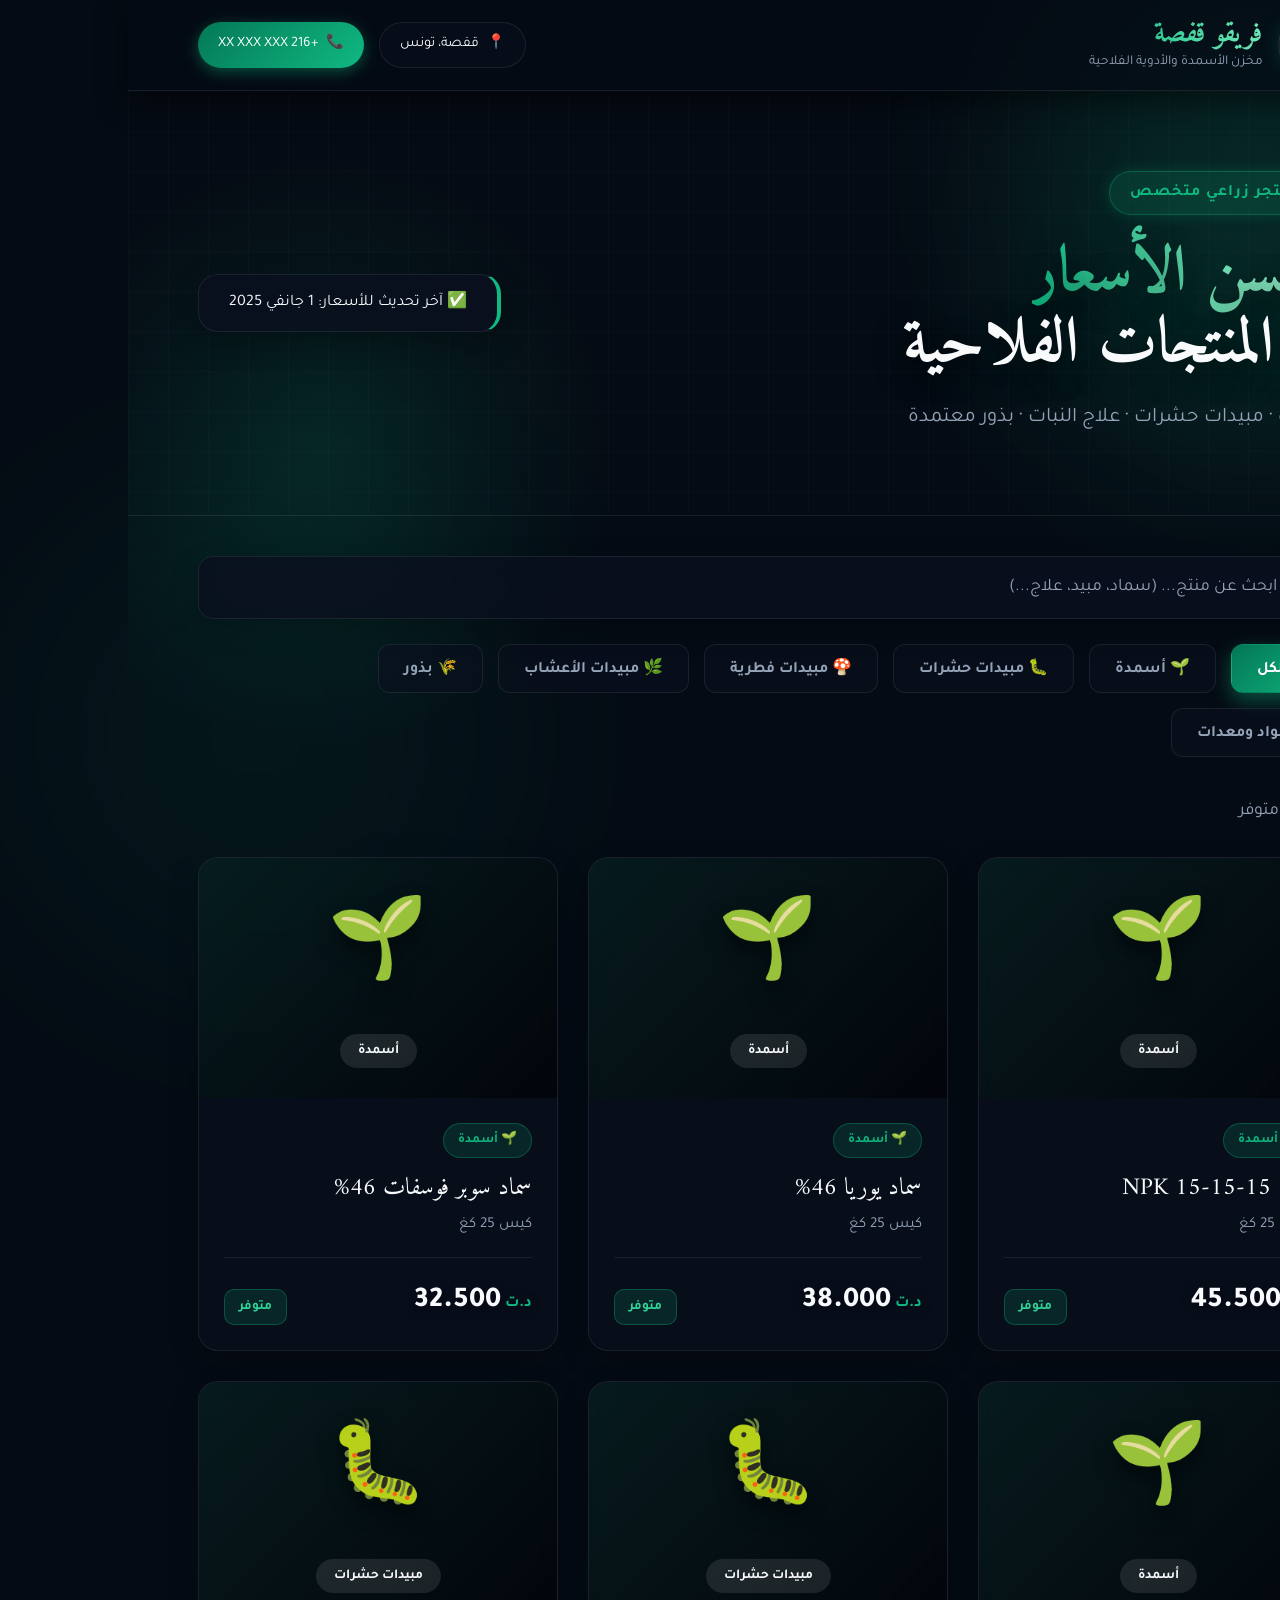
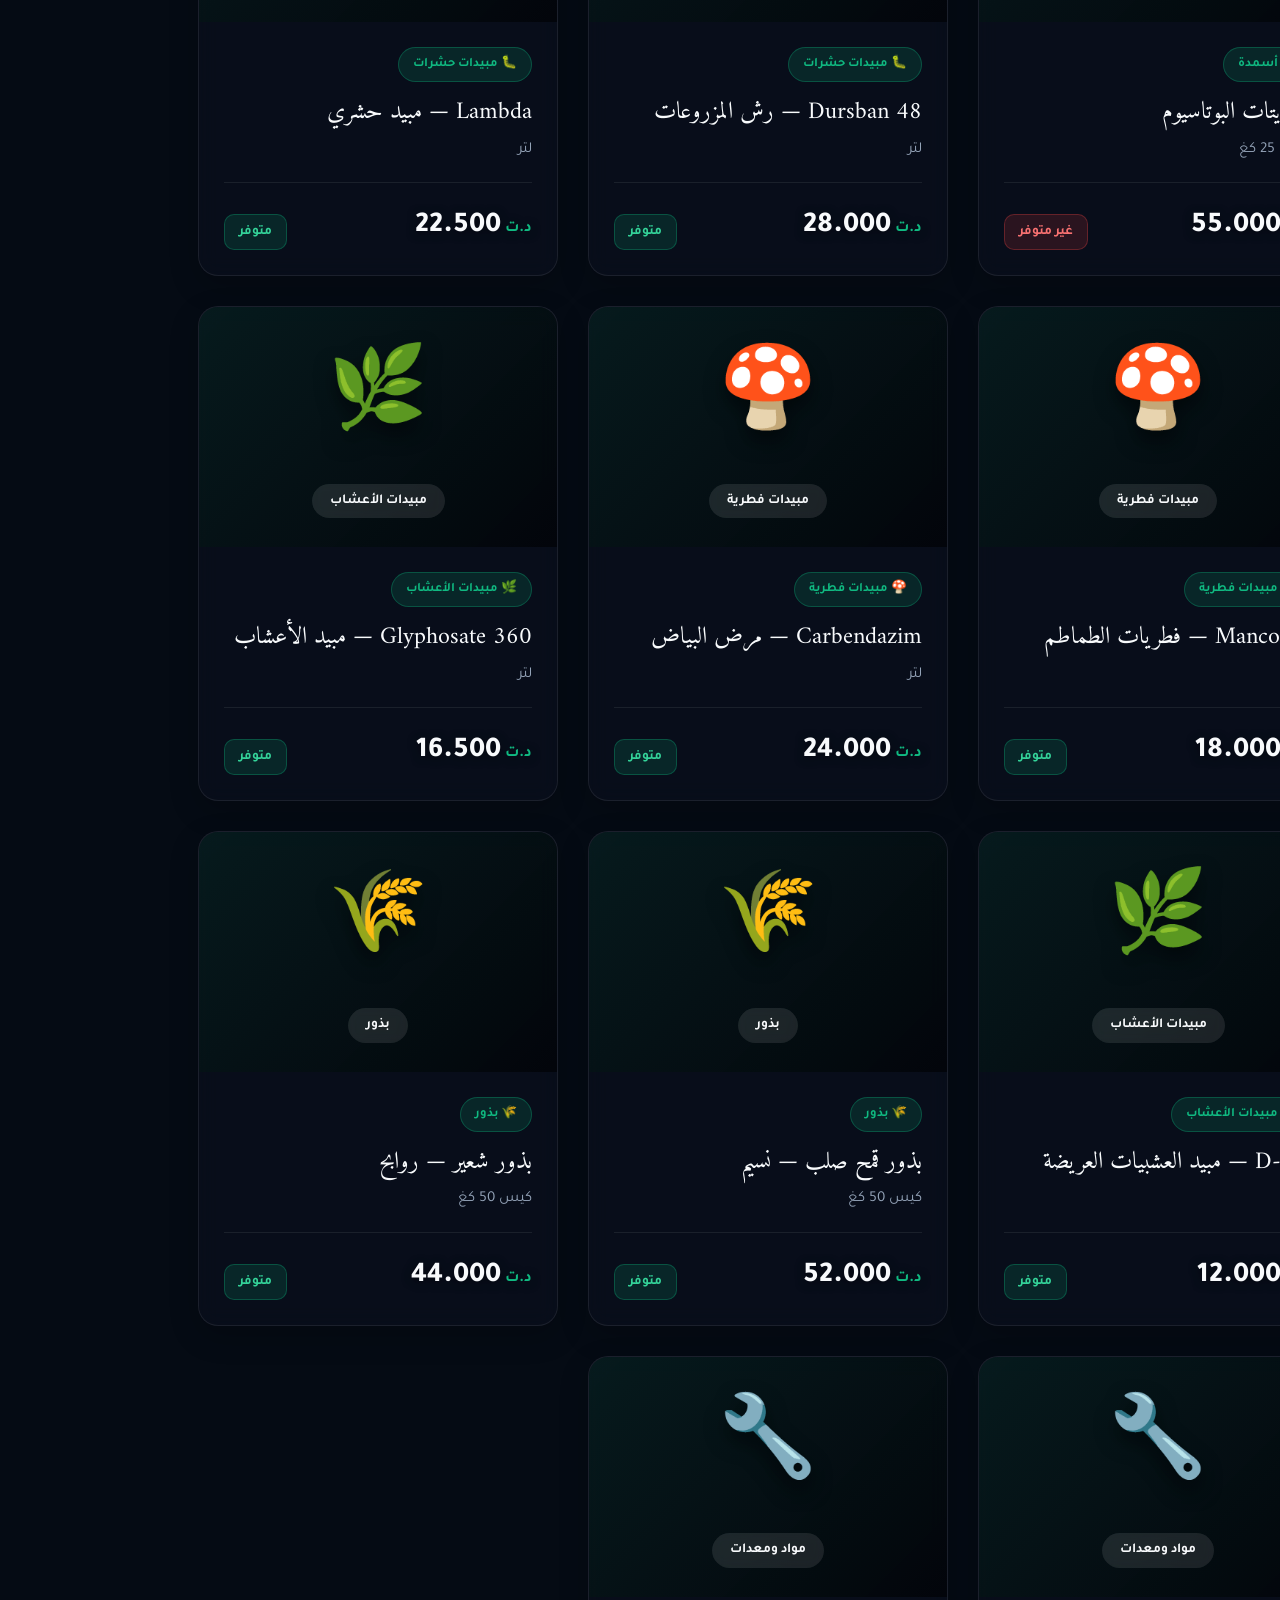
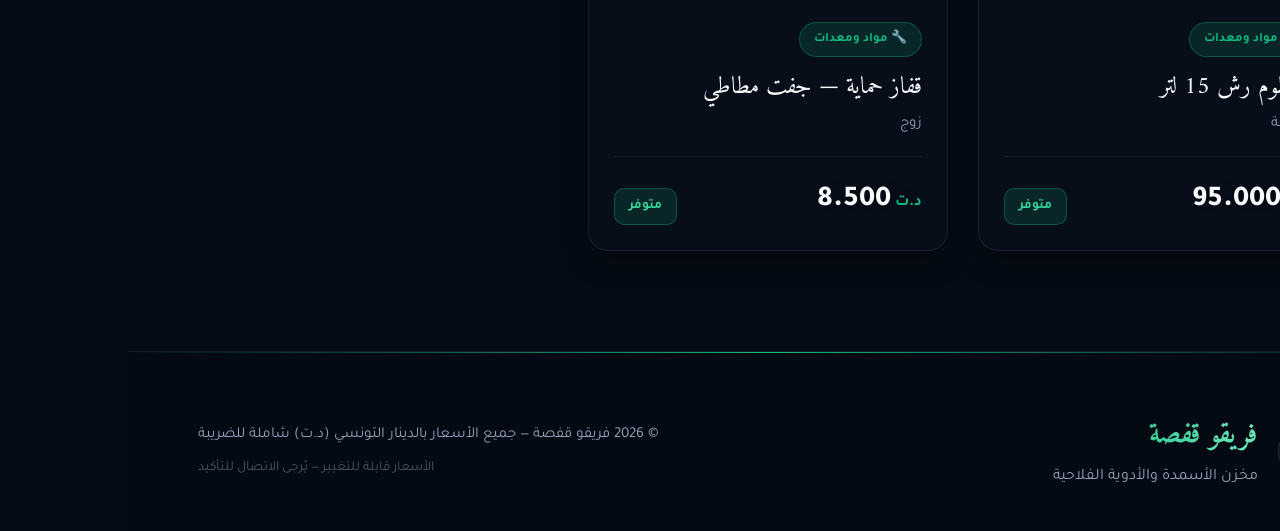
<file: frigogafsa.html>
<!DOCTYPE html>
<html lang="ar" dir="rtl">
<head>
  <meta charset="UTF-8" />
  <meta name="viewport" content="width=device-width, initial-scale=1.0" />
  <title>فريقو قفصة — مخزن الأسمدة والأدوية الفلاحية</title>
  <link rel="preconnect" href="https://fonts.googleapis.com" />
  <link rel="preconnect" href="https://fonts.gstatic.com" crossorigin />
  <link href="https://fonts.googleapis.com/css2?family=Amiri:wght@400;700&family=Tajawal:wght@300;400;500;700;800&display=swap" rel="stylesheet" />
  <style>
/* ===================================================
   FRIGOGAFSA VITRINE — Premium Dark Theme
   =================================================== */
:root {
  --primary: #10b981;
  --primary-glow: rgba(16, 185, 129, 0.4);
  --secondary: #047857;
  --dark-bg: #050b14;
  --glass-bg: rgba(10, 15, 30, 0.6);
  --glass-border: rgba(255, 255, 255, 0.08);
  --text-main: #f8fafc;
  --text-muted: #94a3b8;
  --font-body: 'Tajawal', sans-serif;
  --font-heading: 'Amiri', serif;
}

* { box-sizing: border-box; margin: 0; padding: 0; }

body {
  font-family: var(--font-body);
  background-color: var(--dark-bg);
  background-image: 
    radial-gradient(circle at 15% 50%, rgba(16, 185, 129, 0.15), transparent 25%),
    radial-gradient(circle at 85% 30%, rgba(4, 120, 87, 0.15), transparent 25%);
  background-attachment: fixed;
  color: var(--text-main);
  direction: rtl;
  line-height: 1.65;
  -webkit-font-smoothing: antialiased;
  min-height: 100vh;
  display: flex;
  flex-direction: column;
  overflow-x: hidden;
}

/* Background animated shapes */
body::before, body::after {
  content: '';
  position: absolute;
  width: 40vw;
  height: 40vw;
  border-radius: 50%;
  filter: blur(100px);
  z-index: -1;
  animation: float 12s infinite alternate ease-in-out;
  opacity: 0.5;
}
body::before {
  top: -10%; right: -10%;
  background: rgba(16, 185, 129, 0.2);
}
body::after {
  bottom: -10%; left: -10%;
  background: rgba(4, 120, 87, 0.2);
  animation-delay: -6s;
}

@keyframes float {
  0% { transform: translate(0, 0) scale(1); }
  100% { transform: translate(50px, 50px) scale(1.1); }
}

.container {
  width: 100%;
  max-width: 1600px;
  margin: 0 auto;
  padding: 0 40px;
}

.main {
  flex-grow: 1;
  padding: 40px 0 100px;
}

/* Header */
.header {
  position: sticky;
  top: 0;
  z-index: 100;
  background: rgba(5, 11, 20, 0.7);
  backdrop-filter: blur(20px);
  -webkit-backdrop-filter: blur(20px);
  border-bottom: 1px solid var(--glass-border);
  padding: 15px 0;
  box-shadow: 0 10px 30px rgba(0, 0, 0, 0.5);
}

.header-inner {
  display: flex;
  justify-content: space-between;
  align-items: center;
}

.logo {
  display: flex;
  align-items: center;
  gap: 15px;
}

.logo-badge {
  width: 60px;
  height: 60px;
  border-radius: 50%;
  background: linear-gradient(135deg, rgba(255,255,255,0.1), rgba(255,255,255,0));
  backdrop-filter: blur(10px);
  border: 1px solid var(--glass-border);
  display: flex;
  align-items: center;
  justify-content: center;
  overflow: hidden;
  box-shadow: 0 0 20px rgba(16, 185, 129, 0.2);
  padding: 5px;
}

.logo-img {
  width: 100%;
  height: 100%;
  object-fit: contain;
}

.logo-text {
  display: flex;
  flex-direction: column;
}

.logo-main {
  font-family: var(--font-heading);
  font-size: 1.8rem;
  font-weight: 700;
  background: linear-gradient(to left, #6ee7b7, #10b981);
  -webkit-background-clip: text;
  -webkit-text-fill-color: transparent;
  line-height: 1.2;
}

.logo-sub {
  font-size: 0.85rem;
  color: var(--text-muted);
}

.header-nav {
  display: flex;
  gap: 15px;
}

.contact-chip {
  background: var(--glass-bg);
  border: 1px solid var(--glass-border);
  padding: 10px 20px;
  border-radius: 30px;
  display: flex;
  align-items: center;
  gap: 8px;
  font-size: 0.9rem;
  transition: all 0.3s ease;
  color: var(--text-main);
}
.contact-chip:hover {
  background: rgba(255,255,255,0.1);
  border-color: var(--primary);
  transform: translateY(-2px);
  box-shadow: 0 5px 15px rgba(0,0,0,0.3);
}
.contact-chip.highlight {
  background: linear-gradient(135deg, var(--secondary), var(--primary));
  color: white;
  border: none;
  box-shadow: 0 4px 15px var(--primary-glow);
}
.contact-chip.highlight:hover {
  box-shadow: 0 6px 20px rgba(16, 185, 129, 0.6);
}

/* Hero */
.hero-band {
  padding: 80px 0;
  position: relative;
  overflow: hidden;
  border-bottom: 1px solid var(--glass-border);
}

.hero-bg-deco {
  position: absolute;
  inset: 0;
  background: url('data:image/svg+xml;utf8,<svg width="100%" height="100%" xmlns="http://www.w3.org/2000/svg"><defs><pattern id="grid" width="40" height="40" patternUnits="userSpaceOnUse"><path d="M 40 0 L 0 0 0 40" fill="none" stroke="rgba(255,255,255,0.03)" stroke-width="1"/></pattern></defs><rect width="100%" height="100%" fill="url(%23grid)" /></svg>');
  z-index: -1;
}

.hero-content {
  display: flex;
  justify-content: space-between;
  align-items: center;
  flex-wrap: wrap;
  gap: 30px;
}

.hero-left {
  flex: 1;
  min-width: 300px;
}

.hero-label {
  display: inline-block;
  background: rgba(16, 185, 129, 0.15);
  border: 1px solid rgba(16, 185, 129, 0.3);
  color: var(--primary);
  padding: 8px 20px;
  border-radius: 30px;
  font-weight: 700;
  margin-bottom: 25px;
  letter-spacing: 1px;
  box-shadow: 0 0 15px rgba(16, 185, 129, 0.2);
}

.hero-heading {
  font-family: var(--font-heading);
  font-size: 4.5rem;
  line-height: 1.1;
  margin-bottom: 20px;
  text-shadow: 0 10px 30px rgba(0,0,0,0.5);
}

.hero-accent {
  background: linear-gradient(to left, #a7f3d0, #10b981);
  -webkit-background-clip: text;
  -webkit-text-fill-color: transparent;
}

.hero-sub {
  font-size: 1.3rem;
  color: var(--text-muted);
  max-width: 600px;
}

.hero-right {
  display: flex;
  align-items: center;
  justify-content: flex-end;
}

.last-update {
  display: inline-flex;
  align-items: center;
  background: rgba(10, 15, 30, 0.8);
  border: 1px solid var(--glass-border);
  padding: 15px 30px;
  border-radius: 20px;
  font-size: 1rem;
  backdrop-filter: blur(10px);
  color: var(--text-main);
  box-shadow: 0 10px 30px rgba(0,0,0,0.3);
  border-right: 4px solid var(--primary);
}

/* Controls */
.controls {
  margin-bottom: 40px;
  display: flex;
  flex-direction: column;
  gap: 25px;
}

.search-wrap {
  position: relative;
  width: 100%;
}

.search-input {
  width: 100%;
  padding: 20px 60px 20px 20px;
  background: rgba(10, 15, 30, 0.8);
  border: 1px solid var(--glass-border);
  border-radius: 15px;
  color: var(--text-main);
  font-size: 1.1rem;
  font-family: var(--font-body);
  backdrop-filter: blur(10px);
  transition: all 0.3s ease;
  box-shadow: 0 10px 30px rgba(0,0,0,0.2);
}

.search-input:focus {
  outline: none;
  border-color: var(--primary);
  box-shadow: 0 0 25px var(--primary-glow), 0 10px 30px rgba(0,0,0,0.4);
  background: rgba(10, 15, 30, 0.95);
}

.search-input::placeholder {
  color: var(--text-muted);
}

.search-icon {
  position: absolute;
  right: 20px;
  top: 50%;
  transform: translateY(-50%);
  font-size: 1.4rem;
  color: var(--text-muted);
}

.search-clear {
  position: absolute;
  left: 20px;
  top: 50%;
  transform: translateY(-50%);
  background: rgba(255,255,255,0.1);
  border: none;
  color: white;
  width: 35px;
  height: 35px;
  border-radius: 50%;
  cursor: pointer;
  display: none;
  align-items: center;
  justify-content: center;
  transition: 0.3s;
}
.search-clear.visible { display: flex; }
.search-clear:hover { background: rgba(239, 68, 68, 0.8); }

.filters {
  display: flex;
  gap: 15px;
  flex-wrap: wrap;
}

.filter-btn {
  background: var(--glass-bg);
  border: 1px solid var(--glass-border);
  color: var(--text-muted);
  padding: 12px 25px;
  border-radius: 12px;
  font-family: var(--font-body);
  font-size: 1rem;
  font-weight: 600;
  cursor: pointer;
  transition: all 0.3s ease;
}

.filter-btn:hover {
  background: rgba(255,255,255,0.1);
  color: var(--text-main);
  transform: translateY(-3px);
  box-shadow: 0 5px 15px rgba(0,0,0,0.3);
}

.filter-btn.active {
  background: linear-gradient(135deg, var(--secondary), var(--primary));
  border-color: transparent;
  color: #fff;
  box-shadow: 0 8px 20px var(--primary-glow);
}

.stats-bar {
  margin-bottom: 30px;
  color: var(--text-muted);
  font-size: 1.1rem;
}

/* Grid */
.products-grid {
  display: grid;
  grid-template-columns: repeat(auto-fill, minmax(320px, 1fr));
  gap: 30px;
}

/* Product Card */
.product-card {
  background: var(--glass-bg);
  border: 1px solid var(--glass-border);
  border-radius: 20px;
  overflow: hidden;
  backdrop-filter: blur(10px);
  -webkit-backdrop-filter: blur(10px);
  transition: all 0.4s cubic-bezier(0.175, 0.885, 0.32, 1.275);
  cursor: pointer;
  display: flex;
  flex-direction: column;
  box-shadow: 0 10px 30px rgba(0,0,0,0.2);
  position: relative;
}

.product-card::before {
  content: '';
  position: absolute;
  top: 0; left: 0; right: 0; bottom: 0;
  border-radius: 20px;
  background: linear-gradient(135deg, rgba(255,255,255,0.1), transparent);
  opacity: 0;
  transition: 0.4s;
  pointer-events: none;
  z-index: 1;
}

.product-card:hover {
  transform: translateY(-12px);
  border-color: var(--primary);
  box-shadow: 0 20px 40px rgba(0, 0, 0, 0.6), 0 0 20px var(--primary-glow);
}

.product-card:hover::before {
  opacity: 1;
}

.card-image, .card-image-placeholder {
  height: 240px;
  width: 100%;
  display: flex;
  align-items: center;
  justify-content: center;
  background: rgba(0,0,0,0.3);
  position: relative;
  overflow: hidden;
}

.card-image img {
  width: 100%;
  height: 100%;
  object-fit: cover;
  transition: transform 0.6s ease;
}

.product-card:hover .card-image img {
  transform: scale(1.1);
}

.card-image-placeholder {
  flex-direction: column;
  gap: 15px;
  background: linear-gradient(135deg, rgba(16, 185, 129, 0.1), rgba(0,0,0,0.4));
}
.card-image-placeholder .emoji { font-size: 5rem; text-shadow: 0 10px 20px rgba(0,0,0,0.5); }
.card-image-placeholder .emoji-label {
  background: rgba(255,255,255,0.1);
  padding: 6px 18px;
  border-radius: 20px;
  font-size: 0.85rem;
  font-weight: 600;
  backdrop-filter: blur(5px);
}

.card-body {
  padding: 25px;
  flex-grow: 1;
  display: flex;
  flex-direction: column;
  position: relative;
  z-index: 2;
}

.card-category {
  font-size: 0.8rem;
  font-weight: 700;
  background: rgba(16, 185, 129, 0.15);
  border: 1px solid rgba(16, 185, 129, 0.3);
  color: var(--primary);
  padding: 6px 14px;
  border-radius: 20px;
  align-self: flex-start;
  margin-bottom: 15px;
}

.card-name {
  font-family: var(--font-heading);
  font-size: 1.5rem;
  margin-bottom: 8px;
  line-height: 1.3;
  color: var(--text-main);
}

.card-unit {
  color: var(--text-muted);
  font-size: 0.95rem;
  margin-bottom: 20px;
}

.card-footer {
  margin-top: auto;
  display: flex;
  justify-content: space-between;
  align-items: flex-end;
  padding-top: 20px;
  border-top: 1px solid var(--glass-border);
}

.card-price {
  font-size: 1.8rem;
  font-weight: 800;
  color: var(--text-main);
  direction: ltr;
  text-shadow: 0 2px 10px rgba(0,0,0,0.5);
}

.card-price .currency {
  font-size: 1rem;
  color: var(--primary);
  font-weight: 600;
}

.card-stock {
  font-size: 0.85rem;
  padding: 6px 14px;
  border-radius: 10px;
  font-weight: 700;
}
.stock-ok { background: rgba(16, 185, 129, 0.15); color: #34d399; border: 1px solid rgba(16, 185, 129, 0.3); }
.stock-low { background: rgba(245, 158, 11, 0.15); color: #fbbf24; border: 1px solid rgba(245, 158, 11, 0.3); }
.stock-out { background: rgba(239, 68, 68, 0.15); color: #f87171; border: 1px solid rgba(239, 68, 68, 0.3); }

/* Modal */
.modal-overlay {
  position: fixed;
  inset: 0;
  background: rgba(0,0,0,0.85);
  backdrop-filter: blur(15px);
  -webkit-backdrop-filter: blur(15px);
  z-index: 1000;
  display: flex;
  align-items: center;
  justify-content: center;
  padding: 20px;
  opacity: 1;
  transition: opacity 0.3s ease;
}
.modal-overlay.hidden { 
  opacity: 0;
  pointer-events: none;
}

.modal {
  background: var(--dark-bg);
  border: 1px solid var(--glass-border);
  border-radius: 25px;
  width: 100%;
  max-width: 650px;
  max-height: 90vh;
  overflow-y: auto;
  position: relative;
  box-shadow: 0 25px 60px rgba(0,0,0,0.8);
  transform: translateY(0) scale(1);
  transition: all 0.4s cubic-bezier(0.175, 0.885, 0.32, 1.275);
}

.modal-overlay.hidden .modal {
  transform: translateY(50px) scale(0.95);
}

.modal-close {
  position: absolute;
  top: 20px;
  left: 20px;
  background: rgba(10, 15, 30, 0.8);
  border: 1px solid var(--glass-border);
  width: 45px;
  height: 45px;
  border-radius: 50%;
  color: white;
  font-size: 1.2rem;
  cursor: pointer;
  z-index: 10;
  transition: all 0.3s ease;
  display: flex;
  align-items: center;
  justify-content: center;
  backdrop-filter: blur(5px);
}
.modal-close:hover {
  background: rgba(239, 68, 68, 0.9);
  border-color: rgba(239, 68, 68, 0.9);
  transform: rotate(90deg);
}

.modal-image {
  width: 100%;
  height: 350px;
  background: rgba(0,0,0,0.4);
}

.modal-content {
  padding: 40px;
}

.modal-cat {
  display: inline-block;
  background: rgba(16, 185, 129, 0.15);
  border: 1px solid rgba(16, 185, 129, 0.3);
  color: var(--primary);
  padding: 8px 18px;
  border-radius: 20px;
  font-size: 0.9rem;
  font-weight: 700;
  margin-bottom: 20px;
}

.modal-name {
  font-family: var(--font-heading);
  font-size: 2.5rem;
  margin-bottom: 15px;
  line-height: 1.2;
  color: var(--text-main);
}

.modal-description {
  color: var(--text-muted);
  line-height: 1.8;
  margin-bottom: 35px;
  font-size: 1.1rem;
}

.modal-price-row {
  background: linear-gradient(135deg, rgba(16, 185, 129, 0.1), rgba(4, 120, 87, 0.1));
  border: 1px solid rgba(16, 185, 129, 0.3);
  padding: 30px;
  border-radius: 20px;
  display: flex;
  justify-content: space-between;
  align-items: center;
  margin-bottom: 35px;
  box-shadow: inset 0 0 20px rgba(0,0,0,0.2);
}
.modal-price-label { color: var(--text-muted); font-size: 1.1rem; }
.modal-price-value {
  font-size: 3rem;
  font-weight: 800;
  color: var(--text-main);
  direction: ltr;
  text-shadow: 0 4px 15px rgba(16, 185, 129, 0.3);
}
.modal-price-value .currency {
  font-size: 1.2rem;
  color: var(--primary);
}

.modal-details {
  display: grid;
  grid-template-columns: 1fr 1fr;
  gap: 20px;
}
.detail-item {
  background: rgba(255,255,255,0.03);
  border: 1px solid var(--glass-border);
  padding: 20px;
  border-radius: 15px;
}
.detail-label {
  font-size: 0.85rem;
  color: var(--text-muted);
  margin-bottom: 8px;
  text-transform: uppercase;
  letter-spacing: 1px;
}
.detail-value { font-size: 1.15rem; font-weight: 600; }

/* Empty State */
.empty-state {
  text-align: center;
  padding: 100px 20px;
  background: var(--glass-bg);
  border: 1px solid var(--glass-border);
  border-radius: 20px;
  margin-top: 20px;
}
.empty-icon { font-size: 6rem; margin-bottom: 25px; opacity: 0.4; filter: grayscale(1); }
.empty-state h3 { font-size: 2rem; margin-bottom: 15px; font-family: var(--font-heading); }
.empty-state p { color: var(--text-muted); font-size: 1.1rem; }

/* Footer */
.footer {
  margin-top: auto;
  background: rgba(5, 11, 20, 0.9);
  border-top: 1px solid var(--glass-border);
  padding: 60px 0 40px;
  position: relative;
  overflow: hidden;
}

.footer::before {
  content: '';
  position: absolute;
  top: 0; left: 0; right: 0; height: 1px;
  background: linear-gradient(90deg, transparent, var(--primary), transparent);
}

.footer-inner {
  display: flex;
  justify-content: space-between;
  align-items: center;
  flex-wrap: wrap;
  gap: 40px;
}

.footer-brand {
  display: flex;
  align-items: center;
  gap: 20px;
}

.footer-logo {
  width: 60px;
  height: 60px;
  object-fit: contain;
  background: rgba(255,255,255,0.05);
  padding: 10px;
  border-radius: 50%;
  border: 1px solid var(--glass-border);
}

.footer-name { 
  font-family: var(--font-heading); 
  font-size: 1.8rem; 
  background: linear-gradient(to left, #6ee7b7, #10b981);
  -webkit-background-clip: text;
  -webkit-text-fill-color: transparent;
  font-weight: 700;
}
.footer-tagline { color: var(--text-muted); font-size: 1rem; margin-top: 5px; }

.footer-info { 
  text-align: left; 
  color: var(--text-muted); 
  font-size: 0.95rem; 
  line-height: 1.6;
}
.footer-note {
  color: rgba(255,255,255,0.3);
  font-size: 0.85rem;
  margin-top: 10px;
}

/* Skeleton */
.skeleton {
  background: linear-gradient(90deg, rgba(255,255,255,0.02) 25%, rgba(255,255,255,0.08) 50%, rgba(255,255,255,0.02) 75%);
  background-size: 200% 100%;
  animation: shimmer 2s infinite linear;
  height: 420px;
  border-color: transparent;
}
@keyframes shimmer {
  0% { background-position: 200% 0; }
  100% { background-position: -200% 0; }
}

.hidden { display: none !important; }

/* Responsive */
@media (max-width: 1400px) {
  .container { max-width: 1200px; padding: 0 30px; }
  .hero-heading { font-size: 4rem; }
  .products-grid { grid-template-columns: repeat(auto-fill, minmax(280px, 1fr)); }
}

@media (max-width: 1024px) {
  .hero-heading { font-size: 3.2rem; }
  .hero-content { flex-direction: column; text-align: center; }
  .hero-right { justify-content: center; width: 100%; }
  .search-wrap { max-width: 100%; }
}

@media (max-width: 768px) {
  .header-nav { display: none; }
  .container { padding: 0 20px; }
  .hero-band { padding: 50px 0; }
  .hero-heading { font-size: 2.5rem; }
  .hero-sub { font-size: 1.1rem; }
  .controls { margin-bottom: 30px; }
  .search-input { padding: 15px 50px 15px 15px; font-size: 1rem; }
  .products-grid { grid-template-columns: repeat(auto-fill, minmax(240px, 1fr)); gap: 20px; }
  .modal-details { grid-template-columns: 1fr; }
  .footer-inner { flex-direction: column; text-align: center; gap: 25px; }
  .footer-info { text-align: center; }
  .modal-content { padding: 30px 20px; }
  .modal-price-row { padding: 20px; flex-direction: column; gap: 15px; text-align: center; }
  .modal-name { font-size: 1.8rem; }
  .modal-price-value { font-size: 2.2rem; }
}

@media (max-width: 480px) {
  .hero-heading { font-size: 2rem; }
  .logo-main { font-size: 1.5rem; }
  .logo-badge { width: 50px; height: 50px; }
  .logo-img { width: 40px; height: 40px; }
  .products-grid { grid-template-columns: 1fr; }
  .card-image, .card-image-placeholder { height: 200px; }
  .modal-image { height: 250px; }
  .filter-btn { padding: 10px 20px; font-size: 0.9rem; }
}

  </style>
</head>
<body>

  <header class="header">
    <div class="container">
      <div class="header-inner">
        <div class="logo">
          <div class="logo-badge">
            <img src="[data-uri]" alt="شعار فريقو قفصة" class="logo-img" />
          </div>
          <div class="logo-text">
            <span class="logo-main">فريقو قفصة</span>
            <span class="logo-sub">مخزن الأسمدة والأدوية الفلاحية</span>
          </div>
        </div>
        <nav class="header-nav">
          <div class="contact-chip">
            <span class="chip-icon">📍</span>
            <span>قفصة، تونس</span>
          </div>
          <div class="contact-chip highlight">
            <span class="chip-icon">📞</span>
            <span>+216 XX XXX XXX</span>
          </div>
        </nav>
      </div>
    </div>
  </header>

  <div class="hero-band">
    <div class="hero-bg-deco"></div>
    <div class="container">
      <div class="hero-content">
        <div class="hero-left">
          <p class="hero-label">🌿 متجر زراعي متخصص</p>
          <h1 class="hero-heading">
            <span class="hero-accent">أحسن الأسعار</span><br />
            في المنتجات الفلاحية
          </h1>
          <p class="hero-sub">أسمدة · مبيدات حشرات · علاج النبات · بذور معتمدة</p>
        </div>
        <div class="hero-right">
          <div class="last-update" id="lastUpdate">⏱ يتم تحميل الأسعار...</div>
        </div>
      </div>
    </div>
  </div>

  <main class="main">
    <div class="container">

      <div class="controls">
        <div class="search-wrap">
          <span class="search-icon">🔍</span>
          <input
            type="text"
            id="searchInput"
            class="search-input"
            placeholder="ابحث عن منتج... (سماد، مبيد، علاج...)"
            autocomplete="off"
          />
          <button class="search-clear" id="clearSearch" aria-label="مسح البحث">✕</button>
        </div>
        <div class="filters" id="categoryFilters">
          <button class="filter-btn active" data-cat="all">⭐ الكل</button>
        </div>
      </div>

      <div class="stats-bar" id="statsBar">
        <span id="productCount">...</span>
      </div>

      <div class="products-grid" id="productsGrid">
        <div class="product-card skeleton"></div>
        <div class="product-card skeleton"></div>
        <div class="product-card skeleton"></div>
        <div class="product-card skeleton"></div>
        <div class="product-card skeleton"></div>
        <div class="product-card skeleton"></div>
      </div>

      <div class="empty-state hidden" id="emptyState">
        <div class="empty-icon">🌾</div>
        <h3>لا توجد نتائج</h3>
        <p>حاول بكلمة أخرى أو اختر تصنيفاً مختلفاً</p>
      </div>

    </div>
  </main>

  <footer class="footer">
    <div class="container">
      <div class="footer-inner">
        <div class="footer-brand">
          <img src="[data-uri]" alt="شعار فريقو قفصة" class="footer-logo" />
          <div>
            <div class="footer-name">فريقو قفصة</div>
            <div class="footer-tagline">مخزن الأسمدة والأدوية الفلاحية</div>
          </div>
        </div>
        <div class="footer-info">
          <p>© 2026 فريقو قفصة — جميع الأسعار بالدينار التونسي (د.ت) شاملة للضريبة</p>
          <p class="footer-note">الأسعار قابلة للتغيير — يُرجى الاتصال للتأكيد</p>
        </div>
      </div>
    </div>
  </footer>

  <div class="modal-overlay hidden" id="modalOverlay">
    <div class="modal" id="productModal">
      <button class="modal-close" id="modalClose">✕</button>
      <div class="modal-body" id="modalBody"></div>
    </div>
  </div>

  <script>
/**
 * FRIGOGAFSA VITRINE — app.js
 * Chargement des produits, filtrage par catégorie, recherche, modal détail
 */

(function () {
  "use strict";

  /* ─── CONFIG ──────────────────────────────────────── */
  const INLINE_DATA = {
  "meta": {
    "boutique": "فريقو قفصة",
    "last_updated": "2025-01-01",
    "currency": "TND",
    "note": "Ce fichier est exporté depuis l'Admin Django. Remplacez-le pour mettre à jour les prix."
  },
  "categories": [
    { "id": "engrais",   "nom": "أسمدة",             "icone": "🌱" },
    { "id": "pesticide", "nom": "مبيدات حشرات",       "icone": "🐛" },
    { "id": "fongicide", "nom": "مبيدات فطرية",       "icone": "🍄" },
    { "id": "herbicide", "nom": "مبيدات الأعشاب",     "icone": "🌿" },
    { "id": "semences",  "nom": "بذور",               "icone": "🌾" },
    { "id": "materiel",  "nom": "مواد ومعدات",        "icone": "🔧" }
  ],
  "produits": [
    {
      "id": 1,
      "code_barres": "6191234560001",
      "nom": "سماد NPK 15-15-15",
      "categorie_id": "engrais",
      "description": "سماد مركب متوازن مناسب لجميع أنواع المزروعات. يحتوي على النيتروجين والفوسفور والبوتاسيوم بنسب متساوية.",
      "prix_vente": 45.500,
      "unite": "كيس 25 كغ",
      "disponible": true,
      "image": null
    },
    {
      "id": 2,
      "code_barres": "6191234560002",
      "nom": "سماد يوريا 46%",
      "categorie_id": "engrais",
      "description": "سماد آزوتي عالي التركيز. مناسب لمرحلة النمو الخضري. يستعمل خلال موسم الزراعة.",
      "prix_vente": 38.000,
      "unite": "كيس 25 كغ",
      "disponible": true,
      "image": null
    },
    {
      "id": 3,
      "code_barres": "6191234560003",
      "nom": "سماد سوبر فوسفات 46%",
      "categorie_id": "engrais",
      "description": "سماد فوسفوري يُحسّن نمو الجذور ويُقوّي المزروعات. يُضاف عند التحضير.",
      "prix_vente": 32.500,
      "unite": "كيس 25 كغ",
      "disponible": true,
      "image": null
    },
    {
      "id": 4,
      "code_barres": "6191234560004",
      "nom": "كبريتات البوتاسيوم",
      "categorie_id": "engrais",
      "description": "سماد بوتاسي لتحسين جودة الثمار ومقاومة الأمراض والجفاف.",
      "prix_vente": 55.000,
      "unite": "كيس 25 كغ",
      "disponible": false,
      "image": null
    },
    {
      "id": 5,
      "code_barres": "6191234560005",
      "nom": "Dursban 48 — رش المزروعات",
      "categorie_id": "pesticide",
      "description": "مبيد حشري واسع الطيف لمكافحة الحشرات الضارة في الحبوب والخضروات والأشجار المثمرة.",
      "prix_vente": 28.000,
      "unite": "لتر",
      "disponible": true,
      "image": null
    },
    {
      "id": 6,
      "code_barres": "6191234560006",
      "nom": "Lambda — مبيد حشري",
      "categorie_id": "pesticide",
      "description": "مبيد حشري بيريثرويد للقضاء على حشرات المص والقرض. يُستعمل على الخضروات والحبوب.",
      "prix_vente": 22.500,
      "unite": "لتر",
      "disponible": true,
      "image": null
    },
    {
      "id": 7,
      "code_barres": "6191234560007",
      "nom": "Mancozeb — فطريات الطماطم",
      "categorie_id": "fongicide",
      "description": "مبيد فطري وقائي لمكافحة أمراض الفطريات في الطماطم والبطاطا والكروم.",
      "prix_vente": 18.000,
      "unite": "كغ",
      "disponible": true,
      "image": null
    },
    {
      "id": 8,
      "code_barres": "6191234560008",
      "nom": "Carbendazim — مرض البياض",
      "categorie_id": "fongicide",
      "description": "مبيد فطري جهازي لعلاج ووقاية المزروعات من أمراض الفطريات الجهازية.",
      "prix_vente": 24.000,
      "unite": "لتر",
      "disponible": true,
      "image": null
    },
    {
      "id": 9,
      "code_barres": "6191234560009",
      "nom": "Glyphosate 360 — مبيد الأعشاب",
      "categorie_id": "herbicide",
      "description": "مبيد أعشاب شامل غير انتقائي. يقضي على الحشائش البرية في الحقول والمسالك.",
      "prix_vente": 16.500,
      "unite": "لتر",
      "disponible": true,
      "image": null
    },
    {
      "id": 10,
      "code_barres": "6191234560010",
      "nom": "2,4-D — مبيد العشبيات العريضة",
      "categorie_id": "herbicide",
      "description": "مبيد أعشاب انتقائي لمكافحة الأعشاب العريضة في حقول القمح والشعير.",
      "prix_vente": 12.000,
      "unite": "لتر",
      "disponible": true,
      "image": null
    },
    {
      "id": 11,
      "code_barres": "6191234560011",
      "nom": "بذور قمح صلب — نسيم",
      "categorie_id": "semences",
      "description": "بذور قمح صلب معتمدة من المعهد الوطني. صنف مقاوم للجفاف مناسب للمناطق الداخلية.",
      "prix_vente": 52.000,
      "unite": "كيس 50 كغ",
      "disponible": true,
      "image": null
    },
    {
      "id": 12,
      "code_barres": "6191234560012",
      "nom": "بذور شعير — روابح",
      "categorie_id": "semences",
      "description": "بذور شعير معتمدة. إنتاجية عالية ومقاومة للأمراض. مناسبة لمناخ قفصة.",
      "prix_vente": 44.000,
      "unite": "كيس 50 كغ",
      "disponible": true,
      "image": null
    },
    {
      "id": 13,
      "code_barres": "6191234560013",
      "nom": "خرطوم رش 15 لتر",
      "categorie_id": "materiel",
      "description": "رشاش ظهري يدوي سعة 15 لتر. مناسب لرش المبيدات والمخصبات السائلة.",
      "prix_vente": 95.000,
      "unite": "قطعة",
      "disponible": true,
      "image": null
    },
    {
      "id": 14,
      "code_barres": "6191234560014",
      "nom": "قفاز حماية — جفت مطاطي",
      "categorie_id": "materiel",
      "description": "قفازات مطاطية سميكة للحماية عند التعامل مع المبيدات والأسمدة الكيماوية.",
      "prix_vente": 8.500,
      "unite": "زوج",
      "disponible": true,
      "image": null
    }
  ]
}
;

  /* ─── STATE ───────────────────────────────────────── */
  let allProducts    = [];
  let allCategories  = [];
  let activeCategory = "all";
  let searchQuery    = "";

  /* ─── DOM REFS ────────────────────────────────────── */
  const grid          = document.getElementById("productsGrid");
  const searchInput   = document.getElementById("searchInput");
  const clearBtn      = document.getElementById("clearSearch");
  const filtersWrap   = document.getElementById("categoryFilters");
  const emptyState    = document.getElementById("emptyState");
  const statsBar      = document.getElementById("statsBar");
  const productCount  = document.getElementById("productCount");
  const lastUpdate    = document.getElementById("lastUpdate");
  const modalOverlay  = document.getElementById("modalOverlay");
  const modalBody     = document.getElementById("modalBody");
  const modalClose    = document.getElementById("modalClose");

  /* ─── EMOJI MAP ───────────────────────────────────── */
  const CAT_EMOJI = {
    engrais:   { emoji: "🌱", label: "أسمدة"          },
    pesticide: { emoji: "🐛", label: "مبيدات حشرات"   },
    fongicide: { emoji: "🍄", label: "مبيدات فطرية"   },
    herbicide: { emoji: "🌿", label: "مبيدات الأعشاب" },
    semences:  { emoji: "🌾", label: "بذور"           },
    materiel:  { emoji: "🔧", label: "معدات"          },
    default:   { emoji: "📦", label: "منتج"           },
  };

  function getCatInfo(catId) {
    return CAT_EMOJI[catId] || CAT_EMOJI.default;
  }

  /* ─── FORMAT PRICE ────────────────────────────────── */
  function formatPrice(val) {
    return parseFloat(val).toFixed(3);
  }

  /* ─── LOAD DATA ───────────────────────────────────── */
  async function loadData() {
    try {
      const data = INLINE_DATA;

      allCategories = data.categories || [];
      allProducts   = data.produits   || [];

      // Update last-update display
      if (data.meta && data.meta.last_updated) {
        const d = new Date(data.meta.last_updated);
        const opts = { year: "numeric", month: "long", day: "numeric" };
        lastUpdate.textContent = "✅ آخر تحديث للأسعار: " + d.toLocaleDateString("ar-TN", opts);
      } else {
        lastUpdate.textContent = "✅ الأسعار محدّثة";
      }

      buildFilters();
      render();
    } catch (err) {
      console.error("خطأ في تحميل البيانات:", err);
      lastUpdate.textContent = "⚠️ خطأ في التحميل";
    }
  }

  /* ─── BUILD CATEGORY FILTERS ─────────────────────── */
  function buildFilters() {
    // Keep the "الكل" button, add one per category
    const existing = filtersWrap.querySelector("[data-cat='all']");
    filtersWrap.innerHTML = "";
    filtersWrap.appendChild(existing);

    allCategories.forEach(cat => {
      const usedInProducts = allProducts.some(p => p.categorie_id === cat.id);
      if (!usedInProducts) return;

      const btn = document.createElement("button");
      btn.className = "filter-btn";
      btn.dataset.cat = cat.id;
      btn.textContent = (cat.icone || getCatInfo(cat.id).emoji) + " " + cat.nom;
      btn.addEventListener("click", () => setCategory(cat.id));
      filtersWrap.appendChild(btn);
    });

    // Re-bind "الكل"
    existing.addEventListener("click", () => setCategory("all"));
  }

  function setCategory(catId) {
    activeCategory = catId;
    document.querySelectorAll(".filter-btn").forEach(btn => {
      btn.classList.toggle("active", btn.dataset.cat === catId);
    });
    render();
  }

  /* ─── SEARCH ──────────────────────────────────────── */
  searchInput.addEventListener("input", () => {
    searchQuery = searchInput.value.trim();
    clearBtn.classList.toggle("visible", searchQuery.length > 0);
    render();
  });

  clearBtn.addEventListener("click", () => {
    searchInput.value = "";
    searchQuery = "";
    clearBtn.classList.remove("visible");
    searchInput.focus();
    render();
  });

  /* ─── FILTER LOGIC ────────────────────────────────── */
  function getFiltered() {
    const q = searchQuery.toLowerCase();
    return allProducts.filter(p => {
      const matchCat  = activeCategory === "all" || p.categorie_id === activeCategory;
      const matchTerm = !q ||
        p.nom.toLowerCase().includes(q) ||
        (p.description || "").toLowerCase().includes(q) ||
        (p.code_barres  || "").includes(q);
      return matchCat && matchTerm;
    });
  }

  /* ─── RENDER ──────────────────────────────────────── */
  function render() {
    const filtered = getFiltered();

    // Stats
    const total = allProducts.length;
    productCount.textContent = filtered.length === total
      ? `${total} منتج متوفر`
      : `${filtered.length} نتيجة من أصل ${total} منتج`;

    if (filtered.length === 0) {
      grid.innerHTML = "";
      emptyState.classList.remove("hidden");
      return;
    }

    emptyState.classList.add("hidden");
    grid.innerHTML = filtered.map((p, idx) => buildCard(p, idx)).join("");

    // Bind click events
    grid.querySelectorAll(".product-card").forEach(card => {
      card.addEventListener("click", () => openModal(+card.dataset.id));
    });
  }

  /* ─── BUILD CARD HTML ────────────────────────────── */
  function buildCard(p, idx) {
    const catInfo = getCatInfo(p.categorie_id);
    const cat     = allCategories.find(c => c.id === p.categorie_id);
    const catName = cat ? cat.nom : catInfo.label;
    const catIcon = cat ? (cat.icone || catInfo.emoji) : catInfo.emoji;

    const imageHtml = p.image
      ? `<img src="${escHtml(p.image)}" alt="${escHtml(p.nom)}" loading="lazy" />`
      : `<div class="card-image-placeholder">
           <span class="emoji">${catIcon}</span>
           <span class="emoji-label">${escHtml(catName)}</span>
         </div>`;

    let stockHtml = "";
    if (p.disponible === false) {
      stockHtml = `<span class="card-stock stock-out">غير متوفر</span>`;
    } else if (p.disponible === "low") {
      stockHtml = `<span class="card-stock stock-low">كمية محدودة</span>`;
    } else {
      stockHtml = `<span class="card-stock stock-ok">متوفر</span>`;
    }

    return `
      <div class="product-card" data-id="${p.id}" style="animation-delay:${idx * 0.04}s">
        <div class="card-image">${imageHtml}</div>
        <div class="card-body">
          <div class="card-category">${catIcon} ${escHtml(catName)}</div>
          <div class="card-name">${escHtml(p.nom)}</div>
          <div class="card-unit">${escHtml(p.unite || "")}</div>
          <div class="card-footer">
            <div class="card-price">${formatPrice(p.prix_vente)}<span class="currency"> د.ت</span></div>
            ${stockHtml}
          </div>
        </div>
      </div>`;
  }

  /* ─── MODAL ───────────────────────────────────────── */
  function openModal(id) {
    const p = allProducts.find(pr => pr.id === id);
    if (!p) return;

    const catInfo = getCatInfo(p.categorie_id);
    const cat     = allCategories.find(c => c.id === p.categorie_id);
    const catName = cat ? cat.nom : catInfo.label;
    const catIcon = cat ? (cat.icone || catInfo.emoji) : catInfo.emoji;

    const imageHtml = p.image
      ? `<img src="${escHtml(p.image)}" alt="${escHtml(p.nom)}" style="width:100%;height:350px;object-fit:cover;" />`
      : `<div class="modal-image" style="height:350px;display:flex;align-items:center;justify-content:center;font-size:5rem;background:linear-gradient(135deg,rgba(16,185,129,0.1),rgba(0,0,0,0.4));">${catIcon}</div>`;

    let stockLabel, stockColor;
    if (p.disponible === false) {
      stockLabel = "غير متوفر حالياً";
      stockColor = "#f87171";
    } else if (p.disponible === "low") {
      stockLabel = "كمية محدودة — اتصل للتأكيد";
      stockColor = "#fbbf24";
    } else {
      stockLabel = "متوفر في المخزن";
      stockColor = "#34d399";
    }

    modalBody.innerHTML = `
      ${imageHtml}
      <div class="modal-content">
        <div class="modal-cat">${catIcon} ${escHtml(catName)}</div>
        <h2 class="modal-name">${escHtml(p.nom)}</h2>
        <p class="modal-description">${escHtml(p.description || "")}</p>
        <div class="modal-price-row">
          <span class="modal-price-label">السعر بالوحدة</span>
          <span class="modal-price-value">${formatPrice(p.prix_vente)}<span class="currency"> د.ت</span></span>
        </div>
        <div class="modal-details">
          <div class="detail-item">
            <div class="detail-label">الوحدة</div>
            <div class="detail-value">${escHtml(p.unite || "—")}</div>
          </div>
          <div class="detail-item">
            <div class="detail-label">التوفر</div>
            <div class="detail-value" style="color:${stockColor}">${stockLabel}</div>
          </div>
          <div class="detail-item">
            <div class="detail-label">رمز المنتج</div>
            <div class="detail-value" style="direction:ltr;font-size:.8rem">${escHtml(p.code_barres || "—")}</div>
          </div>
          <div class="detail-item">
            <div class="detail-label">التصنيف</div>
            <div class="detail-value">${escHtml(catName)}</div>
          </div>
        </div>
      </div>`;

    modalOverlay.classList.remove("hidden");
    document.body.style.overflow = "hidden";
  }

  function closeModal() {
    modalOverlay.classList.add("hidden");
    document.body.style.overflow = "";
  }

  modalClose.addEventListener("click", closeModal);
  modalOverlay.addEventListener("click", e => {
    if (e.target === modalOverlay) closeModal();
  });
  document.addEventListener("keydown", e => {
    if (e.key === "Escape") closeModal();
  });

  /* ─── UTIL ────────────────────────────────────────── */
  function escHtml(str) {
    if (!str && str !== 0) return "";
    return String(str)
      .replace(/&/g, "&amp;")
      .replace(/</g, "&lt;")
      .replace(/>/g, "&gt;")
      .replace(/"/g, "&quot;")
      .replace(/'/g, "&#x27;");
  }

  /* ─── INIT ────────────────────────────────────────── */
  loadData();

})();

  </script>
</body>
</html>
</file>
